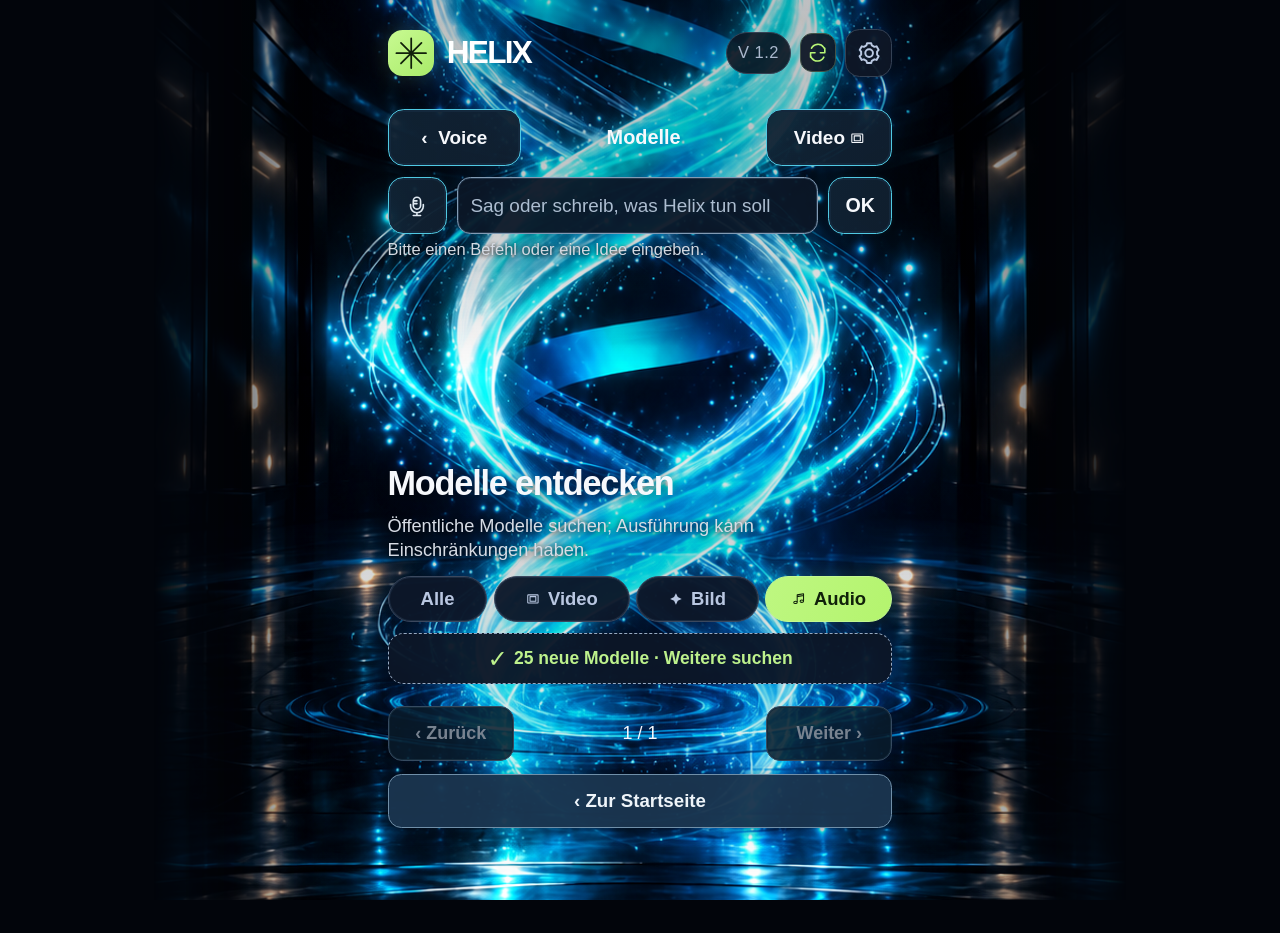
<file: previews/helix/index.html>
<!doctype html>
<html lang="de">
<head>
  <meta charset="utf-8">
  <meta name="viewport" content="width=device-width,initial-scale=1,viewport-fit=cover">
  <meta name="theme-color" content="#030a17">
  <meta name="app-version" content="1.2.0">
  <title>HELIX · Modelle entdecken</title>
  <link rel="icon" href="./helix-icon.svg" type="image/svg+xml">
  <link rel="manifest" href="./manifest.webmanifest">
  <link rel="stylesheet" href="./styles.css">
  <script src="./scene.js" defer></script>
  <script src="./app.js" defer></script>
</head>
<body>
  <svg class="symbols" xmlns="http://www.w3.org/2000/svg" aria-hidden="true"><defs>
    <symbol id="i-mark" viewBox="0 0 32 32"><path d="M16 3v26M3 16h26M7 7l18 18M25 7 7 25"/></symbol>
    <symbol id="i-settings" viewBox="0 0 24 24"><path d="m9.5 3 .6-2h3.8l.6 2 2.3 1.3 2-.5 1.9 3.3-1.4 1.5v2.8l1.4 1.5-1.9 3.3-2-.5-2.3 1.3-.6 2h-3.8l-.6-2-2.3-1.3-2 .5-1.9-3.3 1.4-1.5V8.6L3.4 7.1l1.9-3.3 2 .5Z" transform="translate(0 2)"/><circle cx="12" cy="12" r="3.5"/></symbol>
    <symbol id="i-refresh" viewBox="0 0 24 24"><path d="M20 7v5h-5M4 17v-5h5M5.1 7a8 8 0 0 1 13.7-1L20 8M4 16l1.2 2A8 8 0 0 0 18.9 17"/></symbol>
    <symbol id="i-mic" viewBox="0 0 24 24"><rect x="8" y="2" width="8" height="13" rx="4"/><path d="M5 10v2a7 7 0 0 0 14 0v-2M12 19v3M8 22h8M9 6h3M9 9h3"/></symbol>
    <symbol id="i-video" viewBox="0 0 24 24"><rect x="3" y="5" width="18" height="14" rx="1"/><path d="M7 8h10v8H7Z"/></symbol>
    <symbol id="i-spark" viewBox="0 0 24 24"><path d="m12 2 3.2 6.8L22 12l-6.8 3.2L12 22l-3.2-6.8L2 12l6.8-3.2Z" fill="currentColor" stroke="none"/></symbol>
    <symbol id="i-audio" viewBox="0 0 24 24"><path d="M9 17V5l11-2v12M9 8l11-2"/><ellipse cx="6" cy="18" rx="3" ry="2"/><ellipse cx="17" cy="16" rx="3" ry="2"/></symbol>
  </defs></svg>

  <div class="scene" aria-hidden="true">
    <img class="scene-fallback" src="./assets/helix-scene.png" alt="" fetchpriority="high">
    <canvas id="helix-canvas"></canvas>
    <div class="scene-shade"></div>
  </div>

  <main class="app">
    <header class="topbar">
      <a class="brand" href="./" aria-label="HELIX Startseite"><span class="brand-mark"><svg><use href="#i-mark"/></svg></span><span>HELIX</span></a>
      <div class="header-actions">
        <span class="version" title="Softwareversion 1.2.0">V 1.2</span>
        <button class="icon-button update-button" id="updateButton" type="button" aria-label="Softwareupdate suchen" title="Softwareupdate suchen"><svg><use href="#i-refresh"/></svg></button>
        <button class="icon-button settings-button" id="settingsButton" type="button" aria-label="Einstellungen"><svg><use href="#i-settings"/></svg></button>
      </div>
    </header>

    <nav class="mode-nav" aria-label="Bereiche">
      <button class="glass-button" id="voiceButton" type="button">‹&nbsp; Voice</button>
      <span aria-current="page">Modelle</span>
      <button class="glass-button" id="videoButton" type="button">Video <svg><use href="#i-video"/></svg></button>
    </nav>

    <form class="command" id="commandForm">
      <button class="glass-button mic-button" id="micButton" type="button" aria-label="Spracheingabe starten"><svg><use href="#i-mic"/></svg></button>
      <input id="commandInput" aria-label="Befehl an Helix" placeholder="Sag oder schreib, was Helix tun soll" autocomplete="off">
      <button class="glass-button submit-button" type="submit">OK</button>
    </form>
    <p class="command-hint" id="commandHint">Bitte einen Befehl oder eine Idee eingeben.</p>

    <div class="helix-space" aria-hidden="true"></div>

    <section class="discovery" aria-labelledby="discoveryTitle">
      <h1 id="discoveryTitle">Modelle entdecken</h1>
      <p class="description">Öffentliche Modelle suchen; Ausführung kann Einschränkungen haben.</p>
      <div class="filters" role="group" aria-label="Modelltyp">
        <button type="button" class="filter" data-filter="Alle" aria-pressed="false">Alle</button>
        <button type="button" class="filter" data-filter="Video" aria-pressed="false"><svg><use href="#i-video"/></svg> Video</button>
        <button type="button" class="filter" data-filter="Bild" aria-pressed="false"><svg><use href="#i-spark"/></svg> Bild</button>
        <button type="button" class="filter active" data-filter="Audio" aria-pressed="true"><svg><use href="#i-audio"/></svg> Audio</button>
      </div>
      <button class="models-banner" id="modelsButton" type="button"><span aria-hidden="true">✓</span> 25 neue Modelle · Weitere suchen</button>
      <nav class="pagination" aria-label="Ergebnisseiten"><button disabled>‹ Zurück</button><span>1 / 1</span><button disabled>Weiter ›</button></nav>
      <a class="home-button" href="./">‹ Zur Startseite</a>
    </section>
  </main>

  <div class="toast" id="status" role="status" aria-live="polite" hidden></div>
  <dialog id="settingsDialog" aria-labelledby="settingsTitle">
    <div class="dialog-header"><h2 id="settingsTitle">Einstellungen</h2><button id="closeSettings" class="close-button" aria-label="Einstellungen schließen">×</button></div>
    <label class="motion-control"><span>Helix animieren</span><input id="motionToggle" type="checkbox" checked role="switch"></label>
    <p>Sanfte Bewegung mit abgestimmter Bodenreflexion.</p>
    <span class="dialog-version">HELIX · Version 1.2.0</span>
  </dialog>
</body>
</html>
</file>
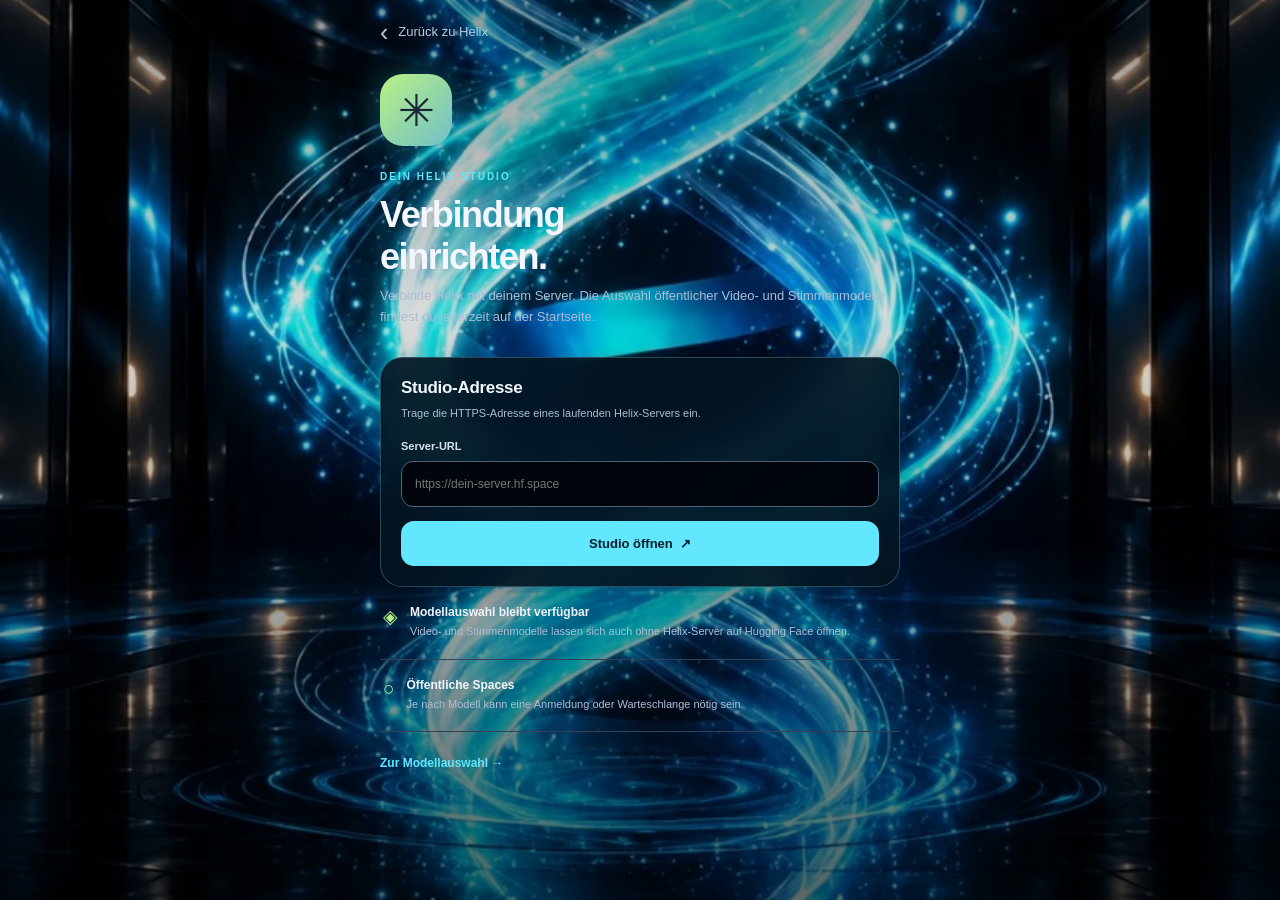
<file: android/app/src/main/assets/settings.html>
<!doctype html>
<html lang="de"><head><meta charset="utf-8"><meta name="viewport" content="width=device-width, initial-scale=1, viewport-fit=cover"><meta name="theme-color" content="#000000"><title>Helix · Einstellungen</title>
<style>
*{box-sizing:border-box}body{margin:0;background:radial-gradient(circle at 100% 0,#24395a,transparent 42%),#0b1020;color:#f4f6ff;font-family:Inter,Roboto,Arial,sans-serif}button,a,input{font:inherit}a{text-decoration:none;color:inherit}.wrap{max-width:560px;margin:auto;padding:24px 20px 50px}.back{display:inline-flex;align-items:center;gap:10px;color:#b8c9e0;font-size:13px;margin-bottom:35px}.back span{font-size:25px;line-height:14px}.eyebrow{color:#b9f184;font-size:10px;letter-spacing:2px;font-weight:800}.orb{height:72px;width:72px;display:grid;place-items:center;background:linear-gradient(135deg,#b9f184,#70bfc9);color:#1a2635;border-radius:23px;font-size:44px;box-shadow:0 10px 42px #b9f1843b;margin-bottom:25px}h1{font-size:36px;letter-spacing:-1.4px;margin:12px 0 8px}p{color:#aebdd3;font-size:13px;line-height:1.6;margin:0}.card{margin-top:29px;border:1px solid #3d4b65;background:#1b2940;border-radius:22px;padding:20px}.card h2{font-size:17px;letter-spacing:-.3px;margin:0 0 7px}.card p{font-size:11px;margin-bottom:18px}label{display:block;color:#d7e3ef;font-size:11px;font-weight:700;margin-bottom:9px}input{display:block;width:100%;border:1px solid #526079;border-radius:12px;padding:15px 13px;background:#101b2e;color:white;outline:none;font-size:12px}input:focus{border-color:#b9f184;box-shadow:0 0 0 3px #b9f18422}.primary{width:100%;border:0;background:#b9f184;color:#18271e;font-weight:800;font-size:13px;border-radius:13px;padding:15px;margin-top:14px}.msg{color:#f0bfae;margin-top:11px;font-size:11px;display:none}.helper{display:flex;align-items:flex-start;gap:12px;padding:18px 3px;border-bottom:1px solid #344058}.helper>span{color:#b9f184;font-size:19px}.helper strong{display:block;font-size:12px;margin:0 0 4px}.helper p{font-size:11px}.text-link{display:block;margin-top:24px;color:#b9f184;font-size:12px;font-weight:750}

/* Global Helix artwork, 2026-10-18 */

html{background:#061226}body{background-image:linear-gradient(180deg,rgba(2,8,27,.40),rgba(1,10,30,.60)),url('helix-background.webp')!important;background-position:center center!important;background-size:cover!important;background-repeat:no-repeat!important;background-attachment:fixed!important;min-height:100vh}
.card{background:rgba(10,25,48,.88);border-color:rgba(94,177,228,.44);-webkit-backdrop-filter:blur(14px);backdrop-filter:blur(14px)}
input{background:rgba(6,19,39,.89)}.orb{box-shadow:0 0 34px rgba(38,229,255,.35)}

</style><link rel="stylesheet" href="helix-theme.css">
<link rel="stylesheet" href="modern-studio.css"></head><body><div class="wrap"><a class="back" href="helix://home"><span>‹</span> Zurück zu Helix</a><div class="orb">✳</div><div class="eyebrow">DEIN HELIX STUDIO</div><h1>Verbindung<br>einrichten.</h1><p>Verbinde Helix mit deinem Server. Die Auswahl öffentlicher Video- und Stimmenmodelle findest du jederzeit auf der Startseite.</p><div class="card"><h2>Studio-Adresse</h2><p>Trage die HTTPS-Adresse eines laufenden Helix-Servers ein.</p><form id="form"><label for="url">Server-URL</label><input id="url" type="url" inputmode="url" autocomplete="url" spellcheck="false" placeholder="https://dein-server.hf.space" required><div class="msg" id="error" role="alert">Bitte gib eine gültige HTTPS-Adresse ein.</div><button class="primary" type="submit">Studio öffnen &nbsp;↗</button></form></div><div class="helper"><span>◈</span><div><strong>Modellauswahl bleibt verfügbar</strong><p>Video- und Stimmenmodelle lassen sich auch ohne Helix-Server auf Hugging Face öffnen.</p></div></div><div class="helper"><span>○</span><div><strong>Öffentliche Spaces</strong><p>Je nach Modell kann eine Anmeldung oder Warteschlange nötig sein.</p></div></div><a class="text-link" href="helix://home">Zur Modellauswahl →</a></div><script>const input=document.getElementById('url');input.value=new URLSearchParams(location.search).get('url')||'';document.getElementById('form').addEventListener('submit',event=>{event.preventDefault();const value=input.value.trim().replace(/\/+$/,'');if(!/^https:\/\/[^\s/]+/.test(value)&&value!=='http://10.0.2.2:3000'){document.getElementById('error').style.display='block';return;}location.href='helix://connect?url='+encodeURIComponent(value);});</script></body></html>
</file>
<file: previews/helix/styles.css>
:root{color-scheme:dark;font-family:Arial,Helvetica,system-ui,sans-serif;font-size:clamp(14px,min(4.44444vw,2.7vh),32px);color:#f6f8fc;background:#02050b;--lime:#b8f576;--cyan:#50c9e3;--panel:rgba(14,29,47,.91)}
*{box-sizing:border-box}body{margin:0;min-width:280px;min-height:100svh}button,input,a{-webkit-tap-highlight-color:transparent}button,input{font:inherit}button{cursor:pointer;color:inherit}button:disabled{cursor:default}button:focus-visible,a:focus-visible,input:focus-visible{outline:2px solid var(--lime);outline-offset:3px}svg{width:1em;height:1em;fill:none;stroke:currentColor;stroke-width:1.8;stroke-linecap:round;stroke-linejoin:round;flex:none}.symbols{position:absolute;width:0;height:0;overflow:hidden}
.scene{position:fixed;inset:0;z-index:0;overflow:hidden;max-width:40rem;margin:auto;isolation:isolate;background:#02050b}.scene-fallback,#helix-canvas{position:absolute;inset:0;width:100%;height:100%;object-fit:cover;object-position:center;display:block}.scene-fallback{animation:fallback-orbit 12s ease-in-out infinite;transform-origin:50% 66%}#helix-canvas{opacity:0}.scene.is-ready #helix-canvas{opacity:1}.scene.is-ready .scene-fallback{visibility:hidden;animation:none}.scene.is-paused .scene-fallback{animation-play-state:paused}.scene-shade{position:absolute;inset:0;pointer-events:none;background:linear-gradient(180deg,rgba(0,3,10,.24) 0%,rgba(0,3,10,.2) 24%,transparent 42%,rgba(0,3,10,.18) 59%,transparent 100%)}
@keyframes fallback-orbit{0%,100%{transform:scale(1.025) translate(-.2%,0) rotate(-.3deg)}50%{transform:scale(1.035) translate(.2%,.3%) rotate(.3deg)}}
.app{position:relative;z-index:1;width:min(100%,22.5rem);margin:auto;padding:.65rem .86rem 4.35rem;min-height:100svh}.topbar{display:flex;align-items:center;justify-content:space-between;height:3.05rem;margin-bottom:.8rem;gap:.5rem}.brand{display:flex;align-items:center;gap:.52rem;text-decoration:none;color:#fff;font-size:1.3rem;font-weight:800;letter-spacing:-.055em;flex:none}.brand-mark{display:grid;place-items:center;width:1.92rem;height:1.92rem;border-radius:.6rem;background:linear-gradient(140deg,#c8fa92,#a9eb69);box-shadow:0 0 1rem #b6fc6f26;color:#11210a}.brand-mark svg{width:1.5rem;height:1.5rem;stroke-width:1.55}.header-actions{display:flex;align-items:center;gap:.36rem}.version{display:flex;align-items:center;border:1px solid #354154;border-radius:2rem;background:rgba(12,20,34,.9);color:#aab8cd;font-size:.68rem;letter-spacing:.03em;padding:.4rem .46rem;white-space:nowrap}.icon-button{display:grid;place-items:center;background:rgba(14,23,38,.94);border:1px solid #344154;border-radius:.6rem;width:1.95rem;height:1.95rem;padding:0;color:#bac9e2}.icon-button svg{width:1.08rem;height:1.08rem}.update-button{width:1.5rem;height:1.6rem;border-color:#425348;color:var(--lime);border-radius:.5rem}.update-button svg{width:.88rem;height:.88rem}.update-button[aria-busy=true] svg{animation:spin 1.2s linear infinite}@keyframes spin{to{transform:rotate(360deg)}}
.mode-nav{display:grid;grid-template-columns:5.5rem 1fr 5.2rem;align-items:center;text-align:center;gap:.45rem;margin-bottom:.45rem;font-weight:700;font-size:.82rem}.glass-button{height:2.35rem;background:linear-gradient(110deg,rgba(16,35,52,.95),rgba(16,31,47,.96));border:1px solid var(--cyan);border-radius:.65rem;box-shadow:inset 0 0 0 2px #14283c,0 0 .25rem #29cfff12;font-weight:700}.mode-nav button{display:flex;align-items:center;justify-content:center;gap:.22rem;font-size:.78rem}.mode-nav button svg{width:.6rem;height:.6rem}.command{display:grid;grid-template-columns:2.45rem minmax(0,1fr) 2.65rem;gap:.4rem}.command .glass-button{height:2.35rem;border-radius:.63rem}.mic-button{display:grid;place-items:center}.mic-button svg{width:.9rem;height:1.1rem;color:#dfe9f2}.mic-button.is-listening{color:var(--lime);border-color:var(--lime)}.command input{min-width:0;background:rgba(11,23,39,.94);border:1px solid #829bb4;color:#fff;border-radius:.55rem;font-size:.78rem;padding:0 .52rem;box-shadow:inset 0 0 0 1px #24374c}.command input::placeholder{color:#acbdd0;opacity:1}.submit-button{font-size:.81rem}.command-hint{margin:.23rem 0 0;min-height:.9rem;font-size:.68rem;line-height:1.25;color:#d4d9e1;text-shadow:0 1px 4px #000}.helix-space{height:8.3rem}.discovery h1{margin:0 0 .46rem;font-size:1.41rem;letter-spacing:-.035em;font-weight:750;line-height:1.15;text-shadow:0 2px 12px #0008}.description{font-size:.75rem;line-height:1.32;margin:0 0 .55rem;color:#d7dce5;text-shadow:0 1px 6px #000}.filters{display:grid;grid-template-columns:.85fr 1.15fr 1.04fr 1.08fr;gap:.28rem}.filter{display:flex;align-items:center;justify-content:center;gap:.34rem;border:1px solid #3b485e;border-radius:2rem;height:1.9rem;padding:0 .3rem;background:rgba(13,23,41,.96);font-size:.76rem;font-weight:700;color:#b9c7e1;box-shadow:inset 0 0 0 1px #1b2b40}.filter svg{width:.57rem;height:.57rem}.filter.active{background:linear-gradient(115deg,#bef781,#b4f46e);color:#10210a;border-color:#c3f991;box-shadow:0 0 .8rem #a6ff601a}.models-banner{display:flex;align-items:center;justify-content:center;gap:.26rem;width:100%;height:2.13rem;margin-top:.45rem;padding:0 .25rem;border:1px dashed #96a9c1;border-radius:.65rem;background:rgba(12,22,39,.96);color:#bdf18c;font-size:.72rem;font-weight:700}.models-banner span{font-size:1rem}.pagination{display:grid;grid-template-columns:5.2rem 1fr 5.2rem;align-items:center;text-align:center;margin-top:.9rem;font-size:.74rem}.pagination button{height:2.25rem;background:rgba(9,27,42,.86);border:1px solid #354a60;border-radius:.58rem;font-weight:700;color:#788390;box-shadow:inset 0 0 0 1px #142a3a}.home-button{display:flex;align-items:center;justify-content:center;height:2.2rem;width:100%;margin-top:.55rem;text-decoration:none;border:1px solid #708fa8;border-radius:.55rem;background:rgba(26,53,79,.97);color:#eef4f9;font-size:.77rem;font-weight:700;box-shadow:0 .1rem .6rem #0005}.glass-button:hover,.icon-button:hover,.home-button:hover{filter:brightness(1.16)}button:active:not(:disabled){transform:translateY(1px)}
.toast{position:fixed;z-index:5;left:50%;bottom:max(1rem,env(safe-area-inset-bottom));transform:translateX(-50%);width:max-content;max-width:min(90vw,24rem);padding:.7rem .9rem;border:1px solid #57869c;border-radius:.65rem;background:rgba(9,24,40,.98);box-shadow:0 .5rem 2rem #0009;font-size:.75rem;line-height:1.4;color:#e7f6ff}.toast[hidden]{display:none}dialog{max-width:90vw;width:20rem;padding:1rem;border:1px solid #4a7c93;border-radius:1rem;background:#0d1b2b;color:#eef5ff;box-shadow:0 1rem 5rem #000b}dialog::backdrop{background:#010710b3;backdrop-filter:blur(5px)}.dialog-header{display:flex;align-items:center;justify-content:space-between;gap:1rem}.dialog-header h2{font-size:1.1rem;margin:0}.close-button{border:0;background:transparent;font-size:1.5rem;padding:0 .25rem}.motion-control{display:flex;align-items:center;justify-content:space-between;gap:1rem;margin-top:1.3rem;font-size:.9rem}.motion-control input{width:1.2rem;height:1.2rem;accent-color:var(--lime)}dialog p{color:#abbdd1;font-size:.75rem;line-height:1.5}.dialog-version{font-size:.65rem;color:#8496ad}
@media(min-width:800px){.scene{mask-image:linear-gradient(90deg,transparent,#000 18%,#000 82%,transparent)}}
@media(prefers-reduced-motion:reduce){.scene-fallback,.update-button[aria-busy=true] svg{animation:none}}
</file>
<file: android/app/src/main/assets/helix-theme.css>
/* Shared artwork stays fitted to the viewport, including floor/ceiling reflections. */
html { background: #000; }
body { background: #000 !important; isolation: isolate; }
body::before {
  content: "";
  position: fixed;
  inset: 0;
  z-index: -1;
  pointer-events: none;
  background: linear-gradient(180deg,rgba(0,0,0,.38),rgba(0,0,0,.56)),
    url('helix-room.png') center / contain no-repeat;
}
.hx-guide button, .hx-assistant, .detail, .offline, .cloud, .gallery,
.card, .hx-tool-panel, #hx-model-detail, #hx-local-model-tools,
#hx-voice-slot > .offline-step {
  background: rgba(3,10,16,.88);
  border-color: rgba(115,190,212,.32);
  box-shadow: 0 8px 24px rgba(0,0,0,.18);
}
.hx-guide button[data-hx="tools"] { background: rgba(3,16,21,.88); }
.hx-head button, .hx-sidebar button, .hx-back, .hx-pages button,
.icon-button, .version { background: rgba(5,14,21,.94); }
.hx-sidebar { background: rgba(2,8,13,.98); }
.hx-assistant .chat { background: transparent; }
.prompt, input, select, .chat-log { background-color: rgba(0,5,10,.92); }
.hx-guide button[aria-pressed="true"], .card[aria-pressed="true"] {
  border-color: #b9f184;
}
button:focus-visible, a:focus-visible { outline: 2px solid #b9f184; outline-offset: 3px; }
</file>
<file: android/app/src/main/assets/modern-studio.css>
/* Unified mobile studio. Artwork remains visible; panels scroll at large font sizes. */
:root{color-scheme:dark;--accent:#63e6ff;--ink:#eaf8ff;--muted:#acc3cf;--line:#70d8ee36}
body::before{background:linear-gradient(180deg,#0006,#0002 35%,#0009),url('helix-room.webp') center/cover no-repeat!important}
html,body{height:100%;overflow:hidden}.app{max-width:1100px;margin:auto;padding:calc(12px + env(safe-area-inset-top)) 18px 0;height:100dvh}
.app>.top{margin-bottom:14px}.brand{letter-spacing:2px;font-size:19px}.mark{color:var(--accent);background:#082332;border:1px solid var(--line);box-shadow:0 0 25px #20d4ff40}.version{color:var(--muted);background:#08121fcc}
.hx-head{display:none}#helix-shell{overflow:hidden}.hx-layout{flex:1}.hx-center{height:100%;max-width:900px;width:100%;overflow:hidden}.hx-page{overflow-y:auto;overflow-x:hidden;padding:12px 2px 24px;gap:16px;scrollbar-width:thin;scroll-padding:15px}.hx-page h1{font-size:clamp(27px,6vw,40px);letter-spacing:-1.1px;font-weight:750}.hx-page>p{font-size:13px;line-height:1.6;max-width:460px;color:var(--muted)}
#hx-home{padding-top:48px}#hx-home>h1{max-width:300px}#hx-home>p{max-width:280px}.hx-guide{margin-top:28px;gap:12px}.hx-guide button{min-height:110px;border-radius:22px;background:linear-gradient(145deg,#0a2333e8,#030b13d9);border:1px solid var(--line);padding:18px;gap:8px;box-shadow:0 12px 35px #0004}.hx-guide button span{color:var(--accent);font-size:25px}.hx-guide button strong{font-size:16px}.hx-guide button small{font-size:11px;line-height:1.4;color:var(--muted)}
.hx-assistant{flex:none;overflow:visible;margin-top:8px;border:1px solid var(--line);border-radius:22px;padding:18px;background:#030e18d9}.hx-assistant>strong,.label,.chat-title,#hx-model-detail strong{color:var(--accent)}.hx-assistant>p{display:block;font-size:12px;line-height:1.6}.hx-assistant .chat-log{max-height:200px;overflow:auto}.hx-assistant .prompt{height:85px;min-height:85px;font-size:14px;padding:13px}
.hx-dock{display:grid;grid-template-columns:repeat(5,minmax(0,1fr));flex-shrink:0;gap:3px;padding:10px 0 calc(10px + env(safe-area-inset-bottom));border-top:1px solid var(--line);background:#020c16e8;backdrop-filter:blur(18px)}.hx-dock button{border:0;background:transparent;color:#a2b7c5;min-height:52px;display:grid;place-content:center;gap:5px;font-size:10px;border-radius:14px}.hx-dock button span{font-size:21px}.hx-dock button[aria-current=page]{color:var(--accent);background:#51daff15}
#hx-voice-slot,#hx-project-slot,#hx-models-slot,#hx-gallery-slot{overflow:visible;flex:none}#hx-project-slot .detail{overflow:visible;border:1px solid var(--line);border-radius:22px;padding:20px;background:#030e18e8}#hx-project-slot .detail p{display:block;line-height:1.6}#hx-project-slot .prompt{min-height:130px;max-height:none;font-size:14px;resize:vertical}#hx-models-slot #list{overflow:visible;flex:none;gap:10px}#hx-models-slot .card{padding:14px;min-height:80px;border-radius:18px;background:#041420df}#hx-models-slot .card strong{font-size:15px}#hx-models-slot .filters{flex-wrap:wrap;overflow:visible;gap:7px}.filter[aria-pressed=true],.primary,.primary-offline,.hx-primary-tool,.upload-btn{background:var(--accent)!important;border-color:var(--accent)!important;color:#03202b!important}#hx-model-detail{max-height:none;overflow:visible;padding:16px;gap:10px}#hx-model-detail p{display:block;font-size:12px;line-height:1.6}#hx-model-detail a,#hx-model-detail button{font-size:12px;min-height:44px}#hx-model-detail a{color:var(--accent)}.card[aria-pressed=true]{border-color:var(--accent)!important}
#hx-tool-station{flex:none;gap:14px}.hx-tool-panel{padding:18px;gap:14px;border-radius:20px;background:#03121ee8}.hx-tool-panel p{font-size:13px;line-height:1.6}.hx-tool-tabs button{min-height:48px;font-size:12px}.hx-tool-tabs button[aria-pressed=true]{background:var(--accent);color:#04202c;border-color:var(--accent)}#hx-media-status{max-height:none;overflow:visible;font-size:12px}#hx-local-model-tools{padding:15px;gap:12px}#hx-local-model-tools p,#hx-active-local-model{font-size:12px}#hx-model-help{font-size:12px;max-height:300px}
.hx-back{margin-top:6px;min-height:44px;background:#092332cc}.hx-pages{margin-top:12px;flex:none}#hx-gallery-slot>.gallery .gallery-item img,#hx-gallery-slot>.gallery .gallery-item video{height:140px}.gallery-item{overflow-wrap:anywhere}.hx-utility{border:1px solid var(--line);border-radius:20px;padding:18px;background:#04131fe8;display:grid;gap:12px}.hx-utility h2{font-size:18px;margin:0}.hx-utility label{display:grid;gap:7px;font-size:12px;color:var(--muted)}.hx-utility textarea,.hx-utility input,.hx-utility select{width:100%;min-width:0;border:1px solid var(--line);border-radius:12px;padding:12px;background:#020c16;color:var(--ink);font:inherit}.hx-utility textarea{min-height:120px;resize:vertical}.hx-utility button{min-height:46px;border:1px solid var(--line);border-radius:12px;background:#12364a;color:var(--ink);font:inherit}.hx-utility output{font-size:13px;line-height:1.6;white-space:pre-wrap;overflow-wrap:anywhere}.hx-utility details summary{cursor:pointer;min-height:44px;padding:12px 0;color:var(--accent)}.hx-utility pre{white-space:pre-wrap;overflow-wrap:anywhere;font-size:12px}.hx-utility p{font-size:12px;color:var(--muted);line-height:1.6;margin:0}.hx-row{display:grid;grid-template-columns:1fr 1fr;gap:10px}.hx-guide button:active,.hx-dock button:active{transform:scale(.98)}button:focus-visible,a:focus-visible,input:focus-visible,textarea:focus-visible,select:focus-visible{outline:2px solid var(--accent);outline-offset:3px}button,a,input,select{touch-action:manipulation}button{overflow-wrap:anywhere}.wrap .card{background:#041420e8}.wrap .primary{color:#03202b}.wrap .eyebrow,.wrap .text-link{color:var(--accent)}
@media(min-width:700px){#hx-home>h1{max-width:none}.hx-guide{grid-template-columns:repeat(4,1fr)}.hx-page{padding:24px 12px}.hx-dock{margin:auto;width:100%;max-width:700px}.hx-utility{padding:24px}}
@media(prefers-reduced-motion:reduce){*,*::before,*::after{animation:none!important;transition:none!important;scroll-behavior:auto!important}}
</file>
